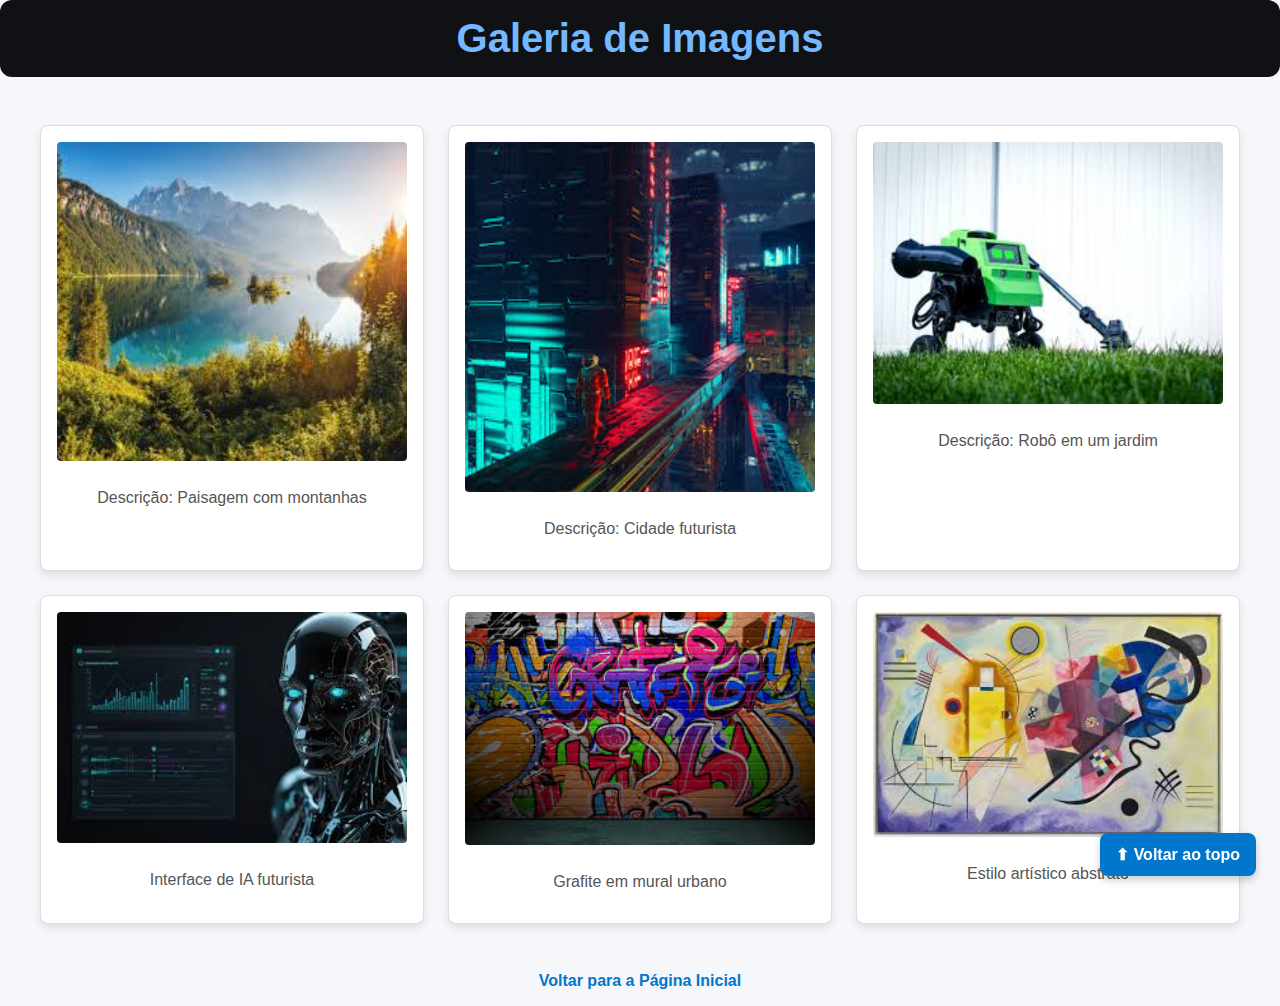
<file: galeria.html>
<!DOCTYPE html>
<html lang="pt-BR">
<head>
    <meta charset="UTF-8">
    <meta name="viewport" content="width=device-width, initial-scale=1.0">
    <title>Galeria de Imagens</title>
    <link rel="stylesheet" href="estilos/estilos.css"
</head>
<body>
  <div id="topo"></div>
    <header>
      <h1 style="background-color: #0F1115; color: #74B9FF; font-family: 'Segoe UI', Tahoma, Geneva, Verdana, sans-serif; font-size: 2.5rem; padding: 1rem 1.5rem; border-radius: 12px; margin-bottom: 1rem;">
        Galeria de Imagens
      </h1>      
    </header>

    <!-- <table border="1"> -->
      <!-- <tr>
        <th>Imagem Gerada</th>
        <th>Descrição</th>
        <th>Data de  Criação</th>
      </tr>
      <tr>
        <td><img src="[data-uri]" alt="Imagem Gerada"></td>
        <td>Paisagem futurista com montanhas</td>
        <td>06/04/2024</td>
     </tr>
     <tr>
      <td><img src="[data-uri]" alt="Imagem gerada"></td>
      <td>Cidade flutuante sobre o mar</td>
      <td>06/04/2024</td>
     </tr>
     <tr>
      <td><img src="[data-uri]" alt="Imagem gerada"></td>
      <td>Gato astronauta em marte</td>
      <td>06/04/2024</td>
     </tr> -->
    <!-- </table> -->
    <section class="galeria-grid">
      <div class="card">
        <img src="[data-uri]" alt="Imagem Gerada">
        <p>Descrição: Paisagem com montanhas</p>
      </div>
      
      <div class="card">
        <img src="[data-uri]" alt="Imagem Gerada">
        <p>Descrição: Cidade futurista</p>
      </div>
  
      <div class="card">
        <img src="[data-uri]" alt="Imagem Gerada">
        <p>Descrição: Robô em um jardim</p>
      </div>

      <div class="card">
        <img src="[data-uri]" alt="Interface futurista">
       <p>Interface de IA futurista</p>
      </div>
      <div class="card">
        <img src="[data-uri]" alt="Imagem 5">
        <p>Grafite em mural urbano</p>
      </div>
      <div class="card">
        <img src="[data-uri]" alt="Imagem 6">
        <p>Estilo artístico abstrato</p>
      </div>
    </section>
    
    <p><a href="index.html"><strong>Voltar para a Página Inicial</strong></a></p>

    <a href="#topo" class="voltar-topo">⬆ Voltar ao topo</a>

</body>
</html>
</file>
<file: estilos/estilos.css>
body{
  background-color: #f5f7fa;
  font-family: Arial, sans-serif;
  margin: 0;
  padding: 0;
}

.cabecalho {
  background-color: #fff; /* Opcional: cor de fundo para o cabeçalho */
  display: flex;
  justify-content: space-between; /* Espaça os itens horizontalmente */
  align-items: center; /* Alinha os itens verticalmente ao centro */
  padding: 1rem 1.5rem; /* Adiciona um pouco de espaçamento interno */
  position: fixed; /* Fixa o cabeçalho no topo */
  top: 0;
  left: 0;
  right: 0;
  z-index: 1000; /* Garante que o cabeçalho fique acima de outros elementos */
}

header h1{
    color: #1a1a1a;
    font-size: 1.75rem;
    margin: 0;
    font-weight: 800;
    text-align: center;
}
header nav ul {
  list-style: none;
  padding: 0;
  margin: 0; /* Removi a margem padrão da ul */
  display: flex; /* Alinha os itens da lista horizontalmente */
  gap: 1rem; /* Espaçamento entre os links */
}

header nav ul li a {
  color: #0077cc;
  text-decoration: none;
  font-weight: bold;
  font-size: 1rem;
}

header nav ul li a:hover {
  color: #005999;
}

h2{
    color: #333;
    font-size: 2rem;
    text-align: center;
    margin-top: 5rem;
    font-weight: 600;
}

p{
    color: #555;
    font-size: 1rem;
    text-align: center;
    margin-bottom: 1rem;
    font-weight: 400;
    margin-top: 1rem;
}

a{
    color: #0077cc;
    text-decoration: none;
    font-weight: bold;
    font-size: 1rem
}

a:hover{
    color: #005999;
}

form {
  display: flex;
  flex-direction: column;
  gap: 1rem;
  max-width: 600px;
  margin: 2rem auto;
}

.form-container {
  display: flex;
  flex-wrap: wrap;
  justify-content: center;
  align-items: center;
  padding: 2rem;
  gap: 2rem;
}

.decoracao{
  flex: 1;
  text-align: center;
}

.decoracao img{
  max-width: 100%;
  height: auto;
  border-radius: 0.5rem;
}

form{
  flex: 1;
  max-width: 500px;
  padding: 1rem;
  background-color: #fff;
  border-radius: 0.5rem;
  box-shadow: 0 0.25rem 0.5rem rgba(0, 0, 0, 0.1);
}

form input[type="text"],form input[type="email"],form textarea{
    width: 100%;
    padding: 0.75rem;
    border: 1px solid #ccc;
    border-radius: 5px;
}

form button{
    padding: 0.75rem;
    font-size: 1rem;
    background-color: #0077cc;
    color: white;
    border: none;
    border-radius: 5px;
    cursor: pointer;
    transition: background-color 0.3s ease;
}

form button:hover {
  background-color: #005fa3;
}

form button:active {
  background-color: #004b80;
}

table{
    width: 90% ;
    margin-top: 1.25rem;
    border-collapse: collapse;
    font-size: 1rem;
    margin: 1rem  auto;
}

th{
    background-color: #0077cc;
    color: white;
    padding: 0.75rem;
}

td{
    padding: 0.75rem;
    text-align: center;
}

.esconder{
    display: none;
}

.imagem-centralizada {
    display: block;
    margin:1rem auto;
  }
  
  .voltar-topo {
    position: fixed;
    bottom: 1.5rem;
    right: 1.5rem;
    background-color: #0077cc;
    color: #fff;
    padding: 0.75rem 1rem;
    text-decoration: none;
    border-radius: 0.5rem;
    font-size: 1rem;
    box-shadow: 0 0.25rem 0.5rem rgba(0, 0, 0, 0.2);
    transition: background-color 0.3s ease;
    z-index: 1000;
  }
  
  .voltar-topo:hover {
    background-color: #005599;
  }
  

  .galeria-grid {
    display: grid;
    grid-template-columns: repeat(3, 1fr); /* Cria 3 colunas de largura igual */
    gap: 1.5rem;
    padding: 2rem;
    max-width: 1200px;
    margin: 0 auto;
  }
  
  /* Estilo dos cards */
  .card {
    background-color: white;
    border: 1px solid #ddd;
    padding: 1rem;
    text-align: center;
    box-shadow: 0 0.25rem 0.5rem rgba(0,0,0,0.1);
    border-radius: 8px;
  }
  
  /* Imagens dentro dos cards */
  .card img {
    width: 100%;
    height: auto;
    border-radius: 4px;
    margin-bottom: 0.5rem;
  }

  @media (max-width: 768px) {
  .galeria-grid {
    grid-template-columns: 1fr 1fr; /* 2 colunas no tablet/celular */
  }
}

@media (max-width: 480px) {
  .galeria-grid {
    grid-template-columns: 1fr; /* 1 coluna em telas bem pequenas */
  }
}

.sobre-grid {
  display: grid;
  grid-template-columns: 1fr 1fr;
  gap: 2rem;
  align-items: center;
  max-width: 1100px;
  margin: 7rem auto 3rem;
  padding: 2rem;
  background-color: #fff;
  border-radius: 0.5rem;
  box-shadow: 0 0.25rem 0.5rem rgba(0, 0, 0, 0.1);
}

.sobre-texto {
  color: #333;
  font-size: 1.1rem;
  line-height: 1.6;
}

.sobre-texto ul {
  padding-left: 1.5rem;
  margin-bottom: 1rem;
}

.sobre-texto li {
  margin-bottom: 0.5rem;
}

.sobre-imagem img {
  width: 100%;
  border-radius: 0.5rem;
  box-shadow: 0 0.25rem 0.5rem rgba(0,0,0,0.1);
}

@media (max-width: 768px) {
  .sobre-grid {
    grid-template-columns: 1fr;
    text-align: center;
  }

  .sobre-texto ul {
    padding-left: 0;
  }
}
</file>
